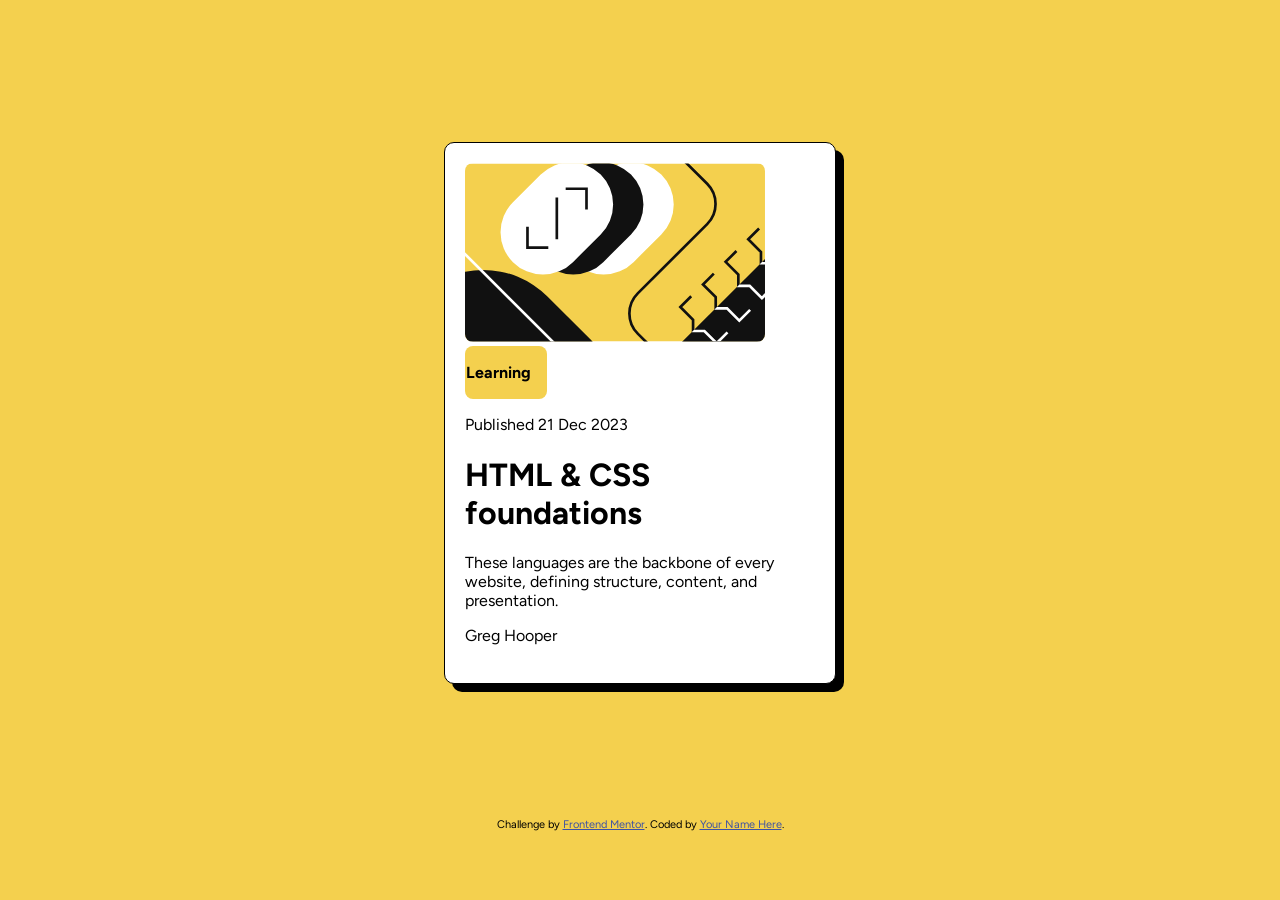
<file: blog-preview-card-main/index.html>
<!doctype html>
<html lang="en">
  <head>
    <meta charset="UTF-8" />
    <meta name="viewport" content="width=device-width, initial-scale=1.0" />
    <link href="https://fonts.googleapis.com/css2?family=Figtree:wght@500;800&display=swap" rel="stylesheet">
    <!-- displays site properly based on user's device -->

    <link
      rel="icon"
      type="image/png"
      sizes="32x32"
      href="./assets/images/favicon-32x32.png"
    />
    <link rel="stylesheet" href="./design/style.css" />

    <title>Frontend Mentor | Blog preview card</title>

    <!-- Feel free to remove these styles or customise in your own stylesheet 👍 -->
    <style>
      .attribution {
        font-size: 11px;
        text-align: center;
      }
      .attribution a {
        color: hsl(228, 45%, 44%);
      }
    </style>
  </head>
  <body>
    <div class="container">
    <div class="card">
  
      <div class="imageDiv"><img src="./assets/images/illustration-article.svg" alt="HTML & CSS foundations"></div>
      <div class="LearningDiv"><p>Learning</p></div>

      <p>Published 21 Dec 2023</p>
      <h1>HTML & CSS foundations</h1>
      <p>
        These languages are the backbone of every website, defining structure,
        content, and presentation.
      </p>
      <p>Greg Hooper</p>
    </div>
    </div>

    <div class="attribution">
      Challenge by
      <a href="https://www.frontendmentor.io?ref=challenge" target="_blank"
        >Frontend Mentor</a
      >. Coded by <a href="#">Your Name Here</a>.
    </div>
    
  </body>
</html>
</file>
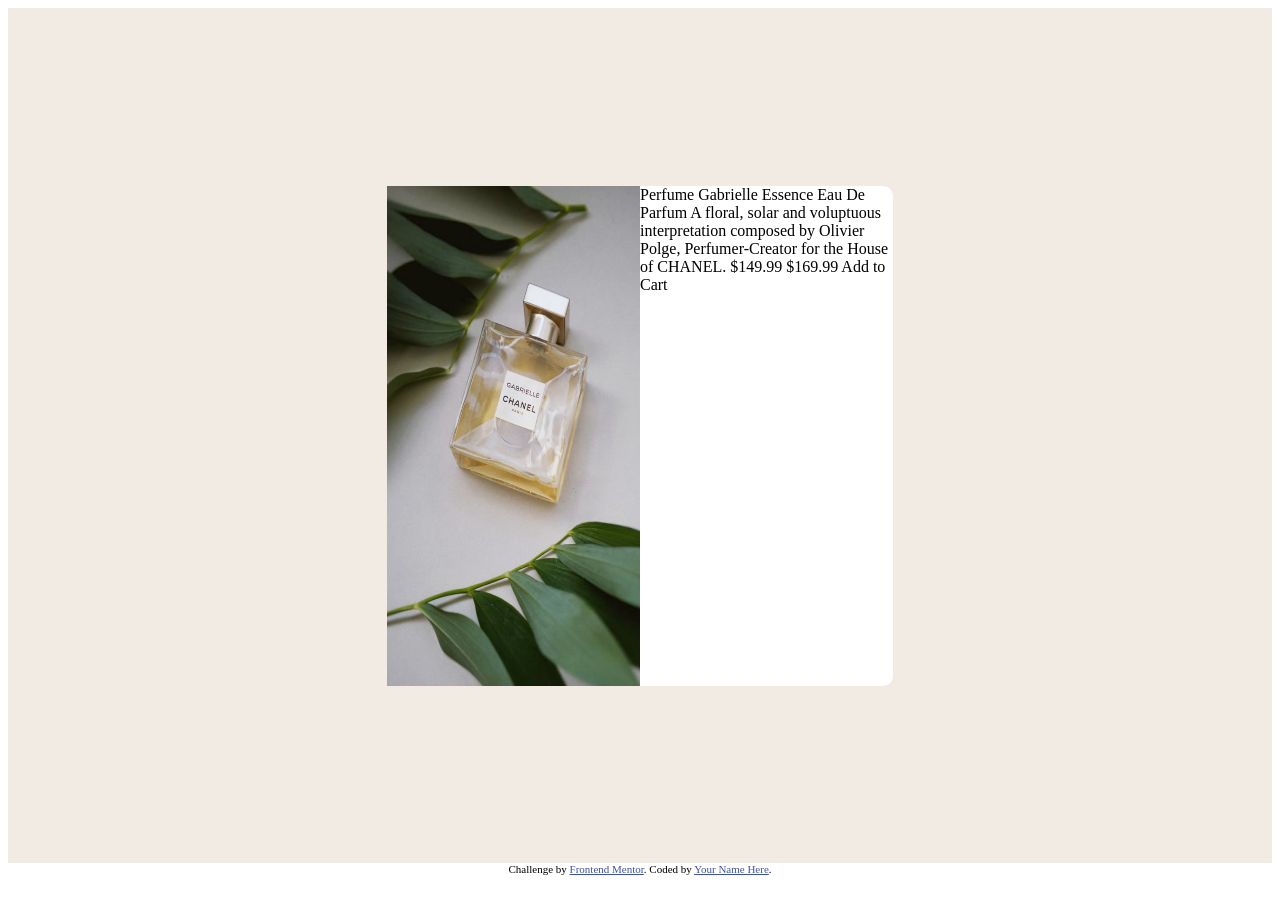
<file: product-preview-card-component-main/index.html>
<!DOCTYPE html>
<html lang="en">
<head>
  <meta charset="UTF-8">
  <meta name="viewport" content="width=device-width, initial-scale=1.0"> <!-- displays site properly based on user's device -->

  <link rel="icon" type="image/png" sizes="32x32" href="./images/favicon-32x32.png">
  <link rel="stylesheet" href="/product-preview-card-component-main/design/style.css"



  <!-- Feel free to remove these styles or customise in your own stylesheet 👍 -->
  <style>
    .attribution { font-size: 0.6875rem; text-align: center; }
    .attribution a { color: hsl(228, 45%, 44%); }
  </style>
</head>
<body>

  <div class="container">
  <div class="card">
  <div class="image">
    <img src="/product-preview-card-component-main/images/image-product-desktop.jpg" alt="Product Image">
  </div>
  <div class="content">
  Perfume

  Gabrielle Essence Eau De Parfum

  A floral, solar and voluptuous interpretation composed by Olivier Polge, 
  Perfumer-Creator for the House of CHANEL.

  $149.99
  $169.99

  Add to Cart
  </div>
   </div>
   </div>
  
  
  <footer class="attribution">
    Challenge by <a href="https://www.frontendmentor.io?ref=challenge">Frontend Mentor</a>. 
    Coded by <a href="#">Your Name Here</a>.
  </footer>
 
</body>
</html>
</file>
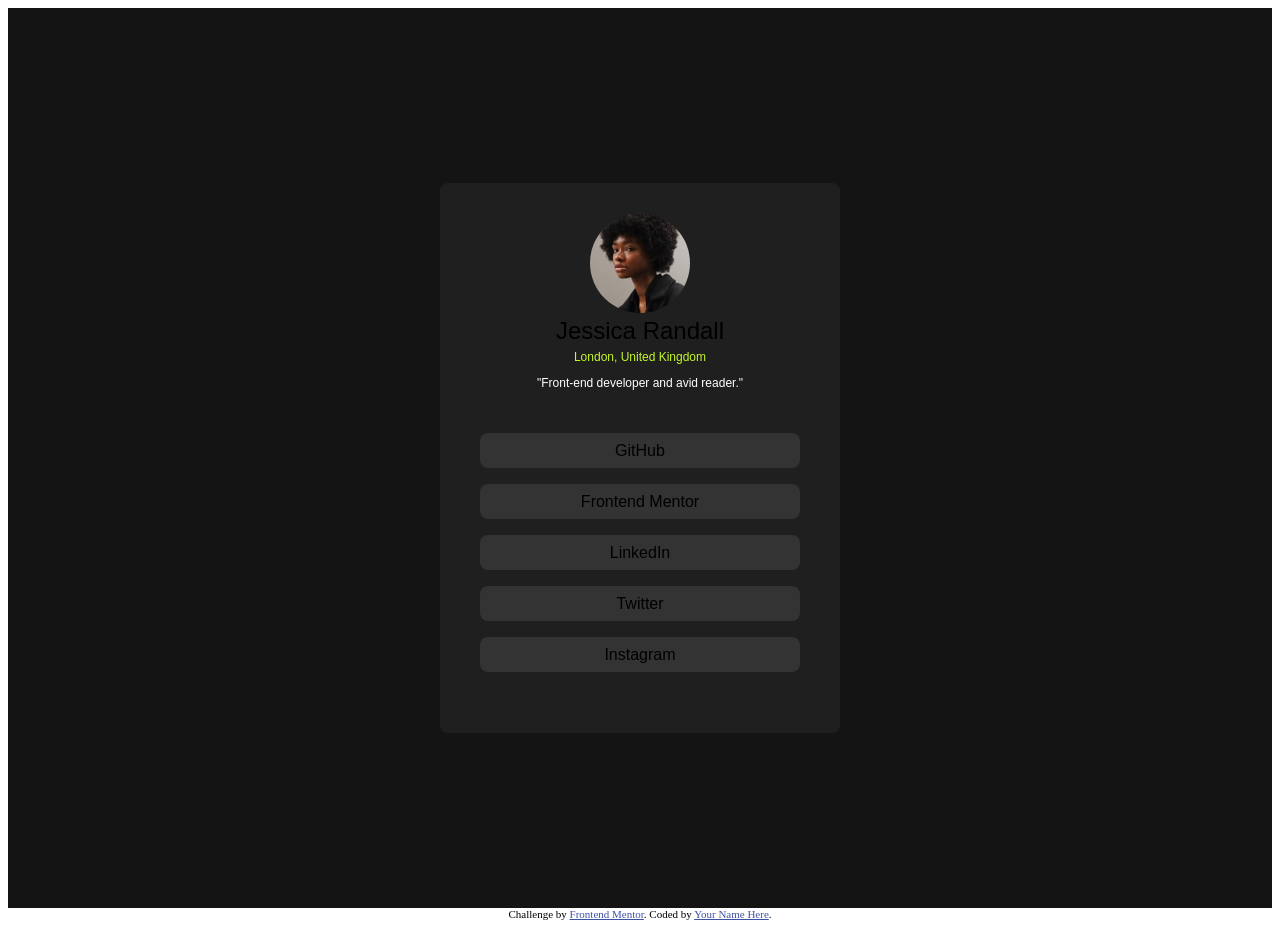
<file: social-links-profile-main/index.html>
<!DOCTYPE html>
<html lang="en">
<head>
  <meta charset="UTF-8">
  <meta name="viewport" content="width=device-width, initial-scale=1.0"> <!-- displays site properly based on user's device -->

  <link rel="icon" type="image/png" sizes="32x32" href="./assets/images/favicon-32x32.png">
  <link rel="stylesheet" href="./design/style.css">
  <link href="https://fonts.google.com/specimen/Inter" rel="stylesheet">

  <title>Frontend Mentor | Social links profile</title>

  <!-- Feel free to remove these styles or customise in your own stylesheet 👍 -->
  <style>
    .attribution { font-size: 0.6875rem; text-align: center; }
    .attribution a { color: hsl(228, 45%, 44%); }
  </style>
</head>
<body>

  <div class="container">
  <div class="card">
    <div class="imgDiv">
      <img src="./assets/images/avatar-jessica.jpeg" alt="Profile Picture">
    </div>
  <div class="textPortion">
  <div class="name"><p>Jessica Randall</p></div>
  <div class="location"><p>London, United Kingdom</p></div>
  <div class="bio"><p>"Front-end developer and avid reader."</p></div>
  </div>
  <div class="linkArea">
  <p>GitHub</p>
  <p>Frontend Mentor</p>
  <p>LinkedIn</p>
  <p>Twitter</p>
  <p>Instagram</p>
  </div>

  </div>
  </div>
  
  <footer class="attribution">
    Challenge by <a href="https://www.frontendmentor.io?ref=challenge">Frontend Mentor</a>. 
    Coded by <a href="#">Your Name Here</a>.
  </footer>
</body>
</html>
</file>
<file: blog-preview-card-main/design/style.css>
.card {
  background-color:  hsl(0, 0%, 100%);
  width: 350px;
  border-radius: 10px;
  border: 1px solid black;
  padding: 20px;
  height: 500px;
  box-shadow: 8px 8px 0px black;

  
}
body{
    background-color: hsl(47, 88%, 63%);
    font-family: 'Figtree', sans-serif;
    font-size: 16px;
}

.LearningDiv{
background-color: hsl(47, 88%, 63%);
border-radius: 8px;
padding: 1px;
width: 80px;
font-weight: bold;
}

.container {
    display: flex;
    height: 90vh;
    justify-content: center;
    align-items: center;
}
.imageDiv img{
    
    width: 300px;
    border-radius: 8px;
  
}
</file>
<file: product-preview-card-component-main/design/style.css>
.container {
    background-color: hsl(30, 38%, 92%);
    height: 95vh;
    display: flex;
    justify-content: center;
    align-items: center;
}



.card {
    background-color: hsl(0, 0%, 100%);
    height: 500px;
    width: 40%;
    border-radius: 10px;
    display: flex;
    
    
}

.image {
    background-color: red;
    width: 50%;
}
.image img {
    width: 100%;
    height: 100%;

}
.content {
    
    width: 50%;
}
</file>
<file: social-links-profile-main/design/style.css>
.card {
    background-color: hsl(0, 0%, 12%);
    width: 400px;
    height: 550px;
    border-radius: 8px;
    display: flex;
    flex-direction: column;
    align-items: center;
    font-family: 'Inter', sans-serif;
}

.container {
    display: flex;
    justify-content: center;
    align-items: center;
    height: 100vh;
    background-color: hsl(0, 0%, 8%);
    flex-direction: column;
}

.imgDiv img{
    width: 100px;
    height: 100px;
    border-radius: 50%;
    margin-top: 30px;
}


.linkArea{
    width: 80%;
   
}

.linkArea p {
    background-color: hsl(0, 0%, 20%);
    text-align: center;
    height: 35px;
    border-radius: 8px;
    display: flex;
    align-items: center;
    justify-content: center;
}

.textPortion {
    
    height: 100px;
    text-align: center;
    
  
}
.name p {
    font-size: 24px;
    margin: 0;
    padding-bottom: 5px;
}

.location p {
    font-size: 12px;
    margin: 0;
    color: hsl(75, 94%, 57%);
}
.bio p {
   
    font-size: 12px;
    color: hsl(0, 0%, 100%)
}
</file>
